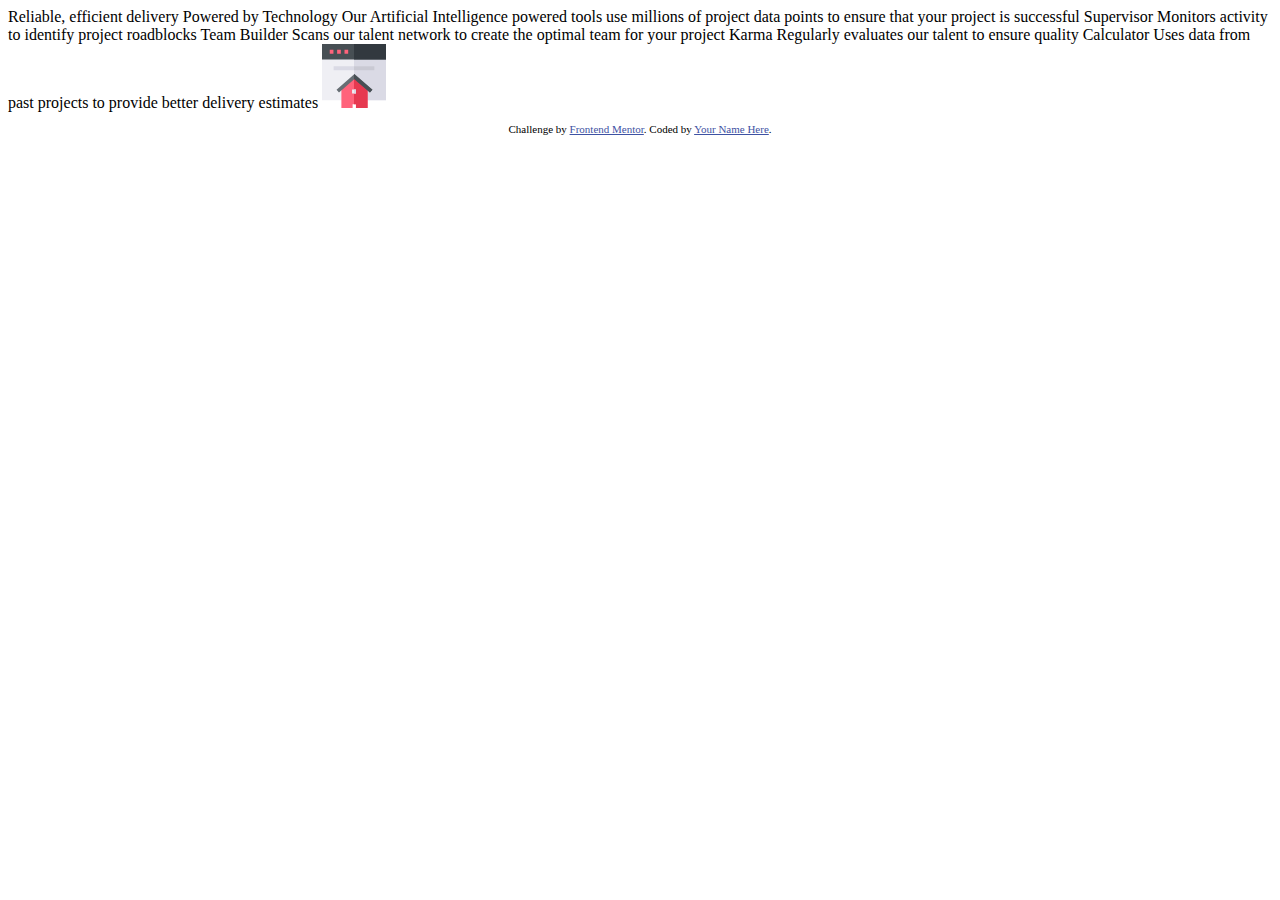
<file: index.html>
<!DOCTYPE html>
<html lang="en">
<head>
  <meta charset="UTF-8">
  <meta name="viewport" content="width=device-width, initial-scale=1.0"> <!-- displays site properly based on user's device -->

  <link rel="icon" type="image/png" sizes="32x32" href="./images/favicon-32x32.png">
  
  <title>Frontend Mentor | Four card feature section</title>

  <!-- Feel free to remove these styles or customise in your own stylesheet 👍 -->
  <style>
    .attribution { font-size: 11px; text-align: center; }
    .attribution a { color: hsl(228, 45%, 44%); }
  </style>
</head>
<body>
  
  Reliable, efficient delivery
  Powered by Technology

  Our Artificial Intelligence powered tools use millions of project data points 
  to ensure that your project is successful

  Supervisor
  Monitors activity to identify project roadblocks

  Team Builder
  Scans our talent network to create the optimal team for your project

  Karma
  Regularly evaluates our talent to ensure quality

  Calculator
  Uses data from past projects to provide better delivery estimates
  <img src="./images/icon-team-builder.svg" alt="">
  
  <footer>
    <p class="attribution">
      Challenge by <a href="https://www.frontendmentor.io?ref=challenge" target="_blank">Frontend Mentor</a>. 
      Coded by <a href="#">Your Name Here</a>.
    </p>
  </footer>
</body>
</html>
</file>
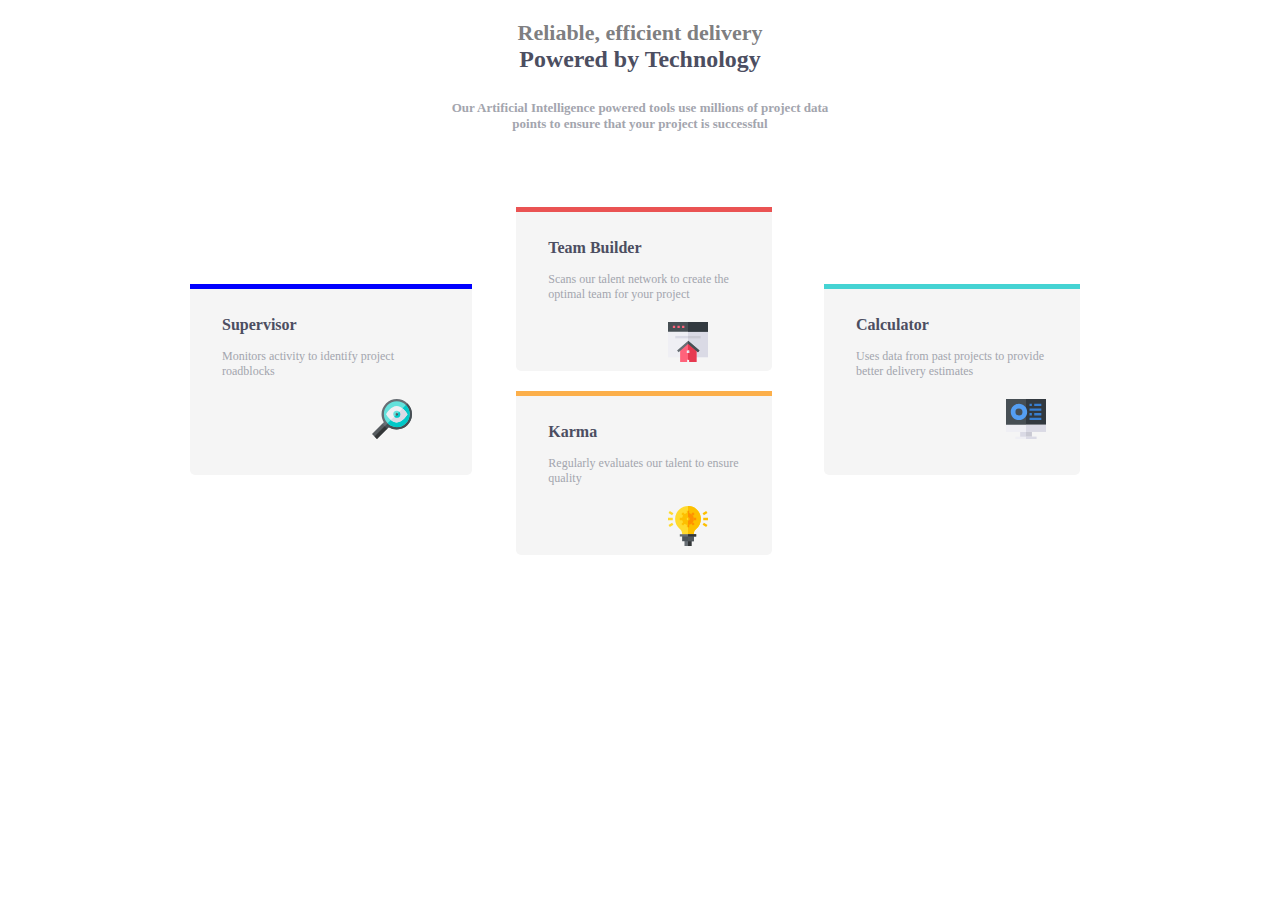
<file: 2ndfrontwork.html>
<!DOCTYPE html>
<html lang="en">
<head>
    <meta charset="UTF-8">
    <meta name="viewport" content="width=device-width, initial-scale=1.0">
    <title>Document</title>
    <link rel="stylesheet" href="style3.css">
</head>
<body>
    <div class="container">
    <h1 class="part1">
        Reliable, efficient delivery<br/></h1>
      <h1 class="part2">Powered by Technology<br/><br/>
        
    </h1>
    <h3>
      Our Artificial Intelligence powered tools use millions of project data<br/> points 
  to ensure that your project is successful
    </h3>

    <div class="container1">

    
    <div class="con1">
      <div class="bar1"></div>
           <h2 class="part3">Supervisor</h2><br/>

     <p> Monitors activity to identify project roadblocks</p>
      <img src="./images/icon-supervisor.svg" alt="sup.logo" class="img1">
      
        </div>
        
      
        <div class="con2">
            
            <div class="con3">
            <div class="bar2"></div>
           <h2>Team Builder</h2> <br/>
           <p>  Scans our talent network to create the optimal team for your project</p>
           <img src="./images/icon-team-builder.svg" class="img2">
        </div>
      

        <div class="con4">
           <div class="bar3"></div>
            <h2>Karma</h2> <br/>
              <p>Regularly evaluates our talent to ensure quality</p>
              <img src="./images/icon-karma.svg" class="img3">
        </div>

        </div>
      
       <div class="con5">
            <div class="bar4"></div>
        <h2>Calculator</h2> <br/>
        <p>
            Uses data from past projects to provide better delivery estimates</p>
        <img src="./images/icon-calculator.svg" class="img4">
       </div>
       </div>

    </div>
</body>
</html>
</file>
<file: style3.css>
*{
    margin: 0px;
    padding: 0px;
}
.part1{
   font-size: 1.375rem;
   text-align: center;  
   margin-top: 20px;
   color:hsla(220, 1%, 47%, 0.936); 
}
.part2{
   font-size: 1.495rem;
   text-align: center;
   color:  hsl(234, 12%, 34%);
}

h3{
   
    text-align: center;
    color:  hsl(234, 12%, 34%); 
    font-size: small;
} 
.container{
     background-color: hsl(0, 0%, 100%);
     max-width: 100%;
     height: 700px;
}   

.container1{
    display: flex;
    justify-content: space-between;
    margin-top: 2rem;
    width: 100%;
    
    

} 

 .con1{
   border: none;
   border-radius: 5px;
   height: 5%;
   width: 17%;
   padding: 2rem;
   background-color: whitesmoke;
   margin-bottom: 35px;
    margin-left: 190px;
    margin-top: 120px;
    position: relative;
    font-size: 12px;
    
 }

   .bar1{
    background-color: blue;
    height: 5px;
    width: 100%;
    position:absolute;
    top: 0;
    left:0;
    
 }



  .bar2{

    background-color:hsl(0, 78%, 62%);
    height: 5px;
    width: 100%;
    position: absolute;
    top: 0;
    left:0;

 }

 .bar3{
    
        background-color:hsl(34, 97%, 64%);
        height: 5px;
        width: 100%;
        position:absolute;
        top: 0;
        left:0;
 }

.bar4{
    
        background-color: hsl(180, 62%, 55%) ;
        height: 5px;
        width: 100%;
        position:absolute;
        top: 0;
        left:0;
}




 .con2{
     border: none;
     border-radius: 0px;
     height: 100px;
     width: 20%;
     margin-top: -20px;
     background-color: white;
      margin-right: 93px;
 }

.con3{
    border: none;
   border-radius: 5px;
   height: 100px;
   width: 12rem;
   padding: 2rem;
   background-color: whitesmoke;
   margin-bottom: 20px;
   margin-left: 43px;
   position: relative;
   font-size: 12px;
   margin-top: 63px;

}

.con4{
    border: none;
    border-radius: 5px;
    height: 100px;
    width: 12rem;
    padding: 2rem;
    background-color: whitesmoke;
    margin-bottom: 10px;
    margin-left: 43px;
    position: relative;
    font-size: 12px;
}

.con5{
    border: none;
    border-radius: 5px;
    height: 5%;
    width: 15%;
    padding: 2rem;
    background-color: whitesmoke;
    margin-bottom: 40px;
    margin-right: 200px;
    margin-top: 120px;
    position: relative;
    font-size: 12px;    
    

}

.img1{
    width: 40px;
    margin-top: 20px;
    margin-left: 150px;
}

.img2{
    width: 40px;
    margin-top: 20px;
    margin-left: 120px;
}

.img3{
    width: 40px;
    margin-top: 20px;
    margin-left: 120px;
}

.img4{
    width: 40px;
    margin-top: 20px;
    margin-left: 150px;
}

p{
    color: hsl(229, 6%, 66%);
}

h2{
    color:  hsl(234, 12%, 34%);
    font-size: medium;
}

h3{
    
    color: hsl(229, 6%, 66%);
}
</file>
